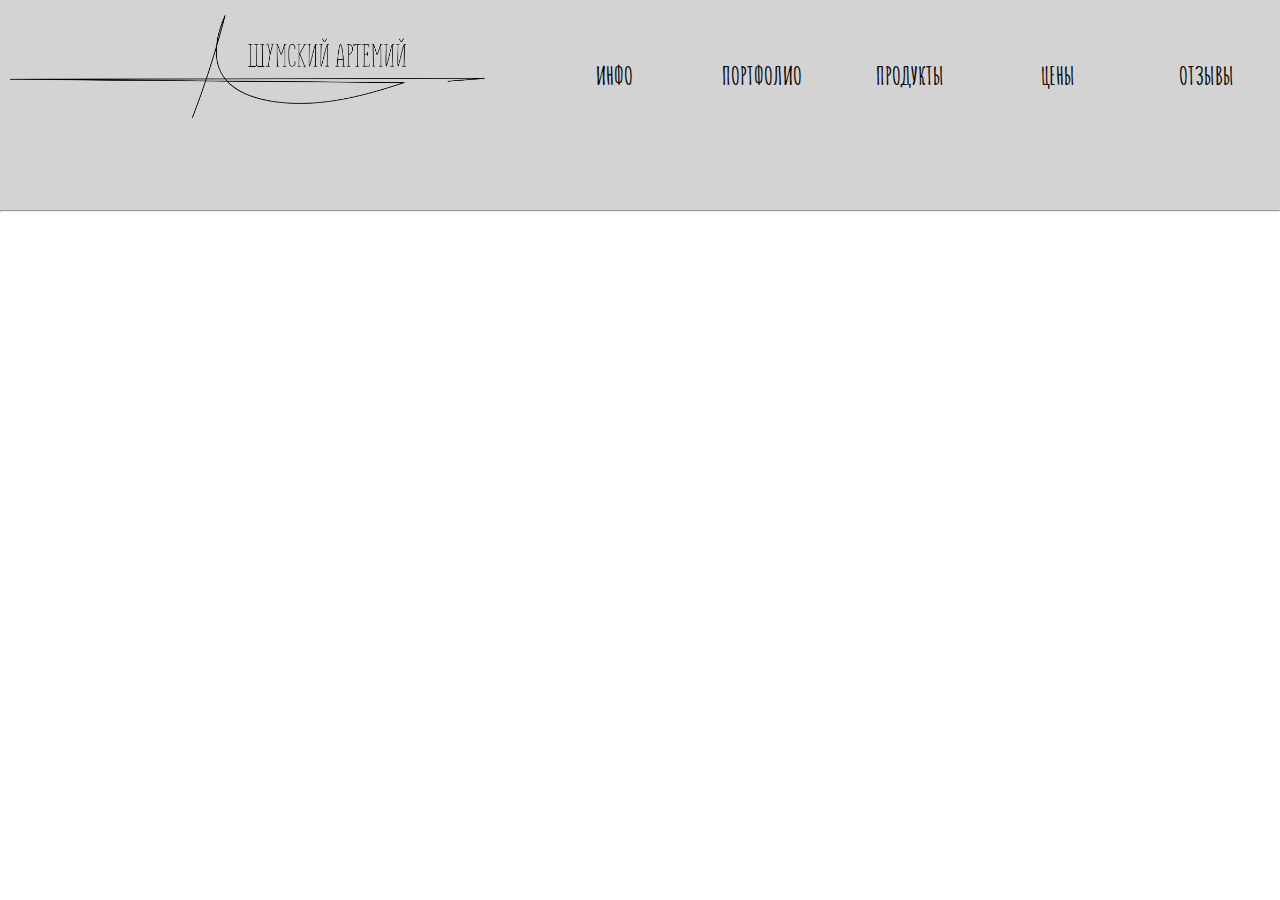
<file: index.html>
<!DOCTYPE html>
<html lang="ru">
    <head>
        <meta charset="UTF-8">
        <meta http-equiv="content-type" content="text/html; charset=UTF-8">
        <meta name="viewport" content="width=device-width, initial-scale=1.0">
        <link rel="stylesheet" href="style.css">
        <title>MAIN</title>
    </head>
    <body>
        <!-- ШАПКА (lightgray)-->

        <!-- <div class="SUS">LOX</div> <h1>It's me</h1> <div class="SAS">TI</div> <div
        class="SAS">EBANI</div> <div
        class="SI">SIIIIIIIIIIIIIIIIIIIIIIIIIIIIIIIIIIIIIIIIIIIIIIIIIIIIIIIIIIII</div>
        -->

        <section class="lightgray">
            <!-- <div class="name">Шумский Артемий</div> -->
            <img class="logo" src="img/my-naming-logo.png" alt="Logo">
            <header>
                <section class="lightgray-2">
                    <nav class="header">
                        <a href="pages/feedback.html">ОТЗЫВЫ</a>
                        <a href="pages/prices.html">ЦЕНЫ</a>
                        <a href="pages/products.html">ПРОДУКТЫ</a>
                        <a href="pages/portfolio.html">ПОРТФОЛИО</a>
                        <a href="pages/info.html">ИНФО</a>
                    </nav>
                </section>
            </header>
        </section>
        <div class="clear"></div>
        <hr>
        <!-- ШАПКА -->
        <!-- начало 1 секции -->
        <div class="container">
            <section class="white"></section>
            <!-- <p class="I-web">Я - веб-дизайнер. Готов создать дизайн макет и оформить
            сайт на любую тему</p> -->
        </div>
    </body>
</html>
</file>
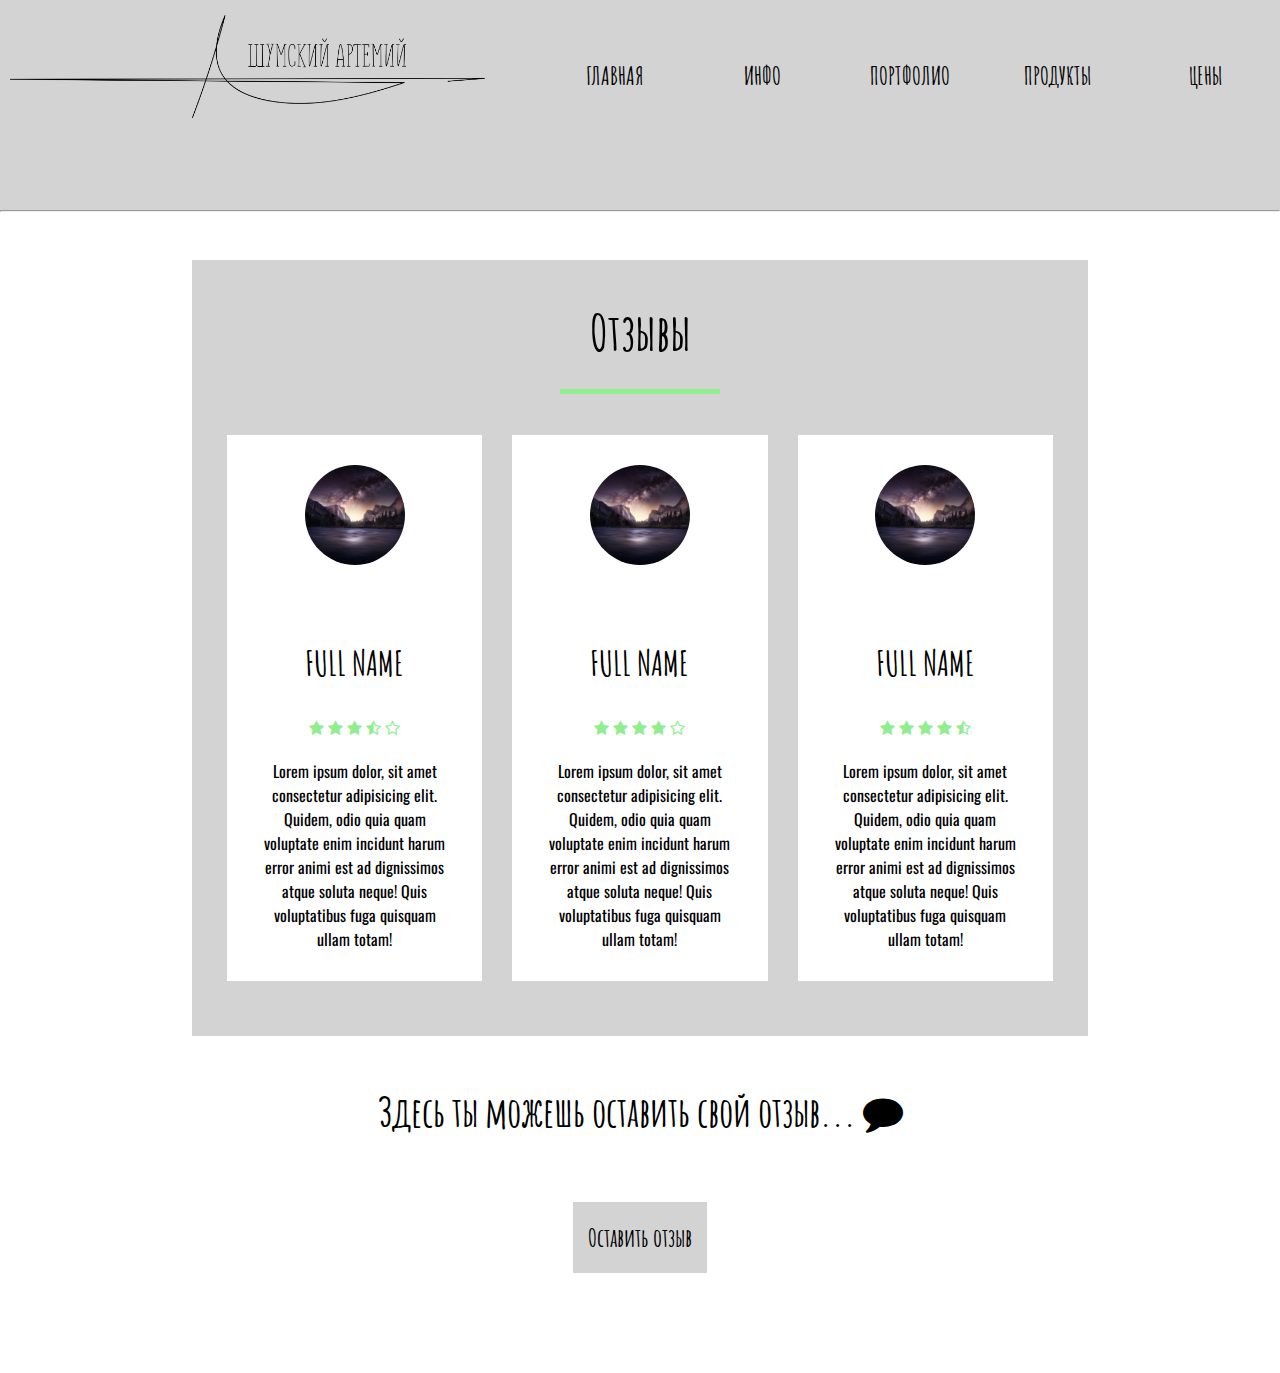
<file: pages/feedback.html>
<!DOCTYPE html>
<html lang="ru">
    <head>
        <meta charset="UTF-8">
        <meta name="viewport" content="width=device-width, initial-scale=1.0">
        <link rel="stylesheet" href="../font-awesome-4.7.0/css/font-awesome.min.css">
        <link rel="stylesheet" href="../style.css">
        <title>YOUR FEEDBACK</title>
    </head>
    <body>
        <!-- ШАПКА -->
        <section class="lightgray">
            <!-- <div class="name">Шумский Артемий</div> -->
            <img class="logo" src="../img/my-naming-logo.png" alt="Logo">
            <header>
                <section class="lightgray-2">
                    <nav class="header">
                        <!-- <a href="feedback.html">ОТЗЫВЫ</a> -->
                        <a href="prices.html">ЦЕНЫ</a>
                        <a href="products.html">ПРОДУКТЫ</a>
                        <a href="portfolio.html">ПОРТФОЛИО</a>
                        <a href="info.html">ИНФО</a>
                        <a href="../index.html">ГЛАВНАЯ</a>
                    </nav>
                </section>
            </header>
        </section>
        <div class="clear"></div>
        <hr>
        <!-- ШАПКА -->
        <div class="botton-up botton-up_hide"></div>
        <div class="container">

            <br><br>

            <!-- <i class="fa fa-star" aria-hidden="true"></i> <i class="fa fa-star"
            aria-hidden="true"></i> <i class="fa fa-star" aria-hidden="true"></i> <i
            class="fa fa-star-half-o" aria-hidden="true"></i> <i class="fa fa-star-o"
            aria-hidden="true"></i> -->

            <div class="people-feedbacks">
                <div class="inner">
                    <div class="some-feedbacks">Отзывы</div>
                    <div class="feedback-border"></div>
                    <div class="row">
                        <div class="col">
                            <div class="testimonial">
                                <img width="100px" height="100px" src="../img/spase-mountains.jpg" alt="">
                                <div class="name">Full Name</div>
                                <div class="stars">
                                    <i class="fa fa-star" aria-hidden="true"></i>
                                    <i class="fa fa-star" aria-hidden="true"></i>
                                    <i class="fa fa-star" aria-hidden="true"></i>
                                    <i class="fa fa-star-half-o" aria-hidden="true"></i>
                                    <i class="fa fa-star-o" aria-hidden="true"></i>
                                </div>
                                <p>Lorem ipsum dolor, sit amet consectetur adipisicing elit. Quidem, odio quia
                                    quam voluptate enim incidunt harum error animi est ad dignissimos atque soluta
                                    neque! Quis voluptatibus fuga quisquam ullam totam!</p>
                            </div>
                        </div>

                        <div class="col">
                            <div class="testimonial">
                                <img width="100px" height="100px" src="../img/spase-mountains.jpg" alt="">
                                <div class="name">Full Name</div>
                                <div class="stars">
                                    <i class="fa fa-star" aria-hidden="true"></i>
                                    <i class="fa fa-star" aria-hidden="true"></i>
                                    <i class="fa fa-star" aria-hidden="true"></i>
                                    <i class="fa fa-star" aria-hidden="true"></i>
                                    <i class="fa fa-star-o" aria-hidden="true"></i>
                                </div>
                                <p>Lorem ipsum dolor, sit amet consectetur adipisicing elit. Quidem, odio quia
                                    quam voluptate enim incidunt harum error animi est ad dignissimos atque soluta
                                    neque! Quis voluptatibus fuga quisquam ullam totam!</p>
                            </div>
                        </div>

                        <div class="col">
                            <div class="testimonial">
                                <img width="100px" height="100px" src="../img/spase-mountains.jpg" alt="">
                                <div class="name">Full Name</div>
                                <div class="stars">
                                    <i class="fa fa-star" aria-hidden="true"></i>
                                    <i class="fa fa-star" aria-hidden="true"></i>
                                    <i class="fa fa-star" aria-hidden="true"></i>
                                    <i class="fa fa-star" aria-hidden="true"></i>
                                    <i class="fa fa-star-half-o" aria-hidden="true"></i>
                                </div>
                                <p>Lorem ipsum dolor, sit amet consectetur adipisicing elit. Quidem, odio quia
                                    quam voluptate enim incidunt harum error animi est ad dignissimos atque soluta
                                    neque! Quis voluptatibus fuga quisquam ullam totam!</p>
                            </div>
                        </div>

                    </div>
                </div>
            </div>

            <div class="center">
                <div class="about-feedbacks">Здесь ты можешь оставить свой отзыв...
                    <i class="fa fa-comment" aria-hidden="true"></i>
                </div>
                <div class="ur-feedback">
                    <a href="">Оставить отзыв</a>
                </div>
            </div>

        </div>
    </body>
</html>
</file>
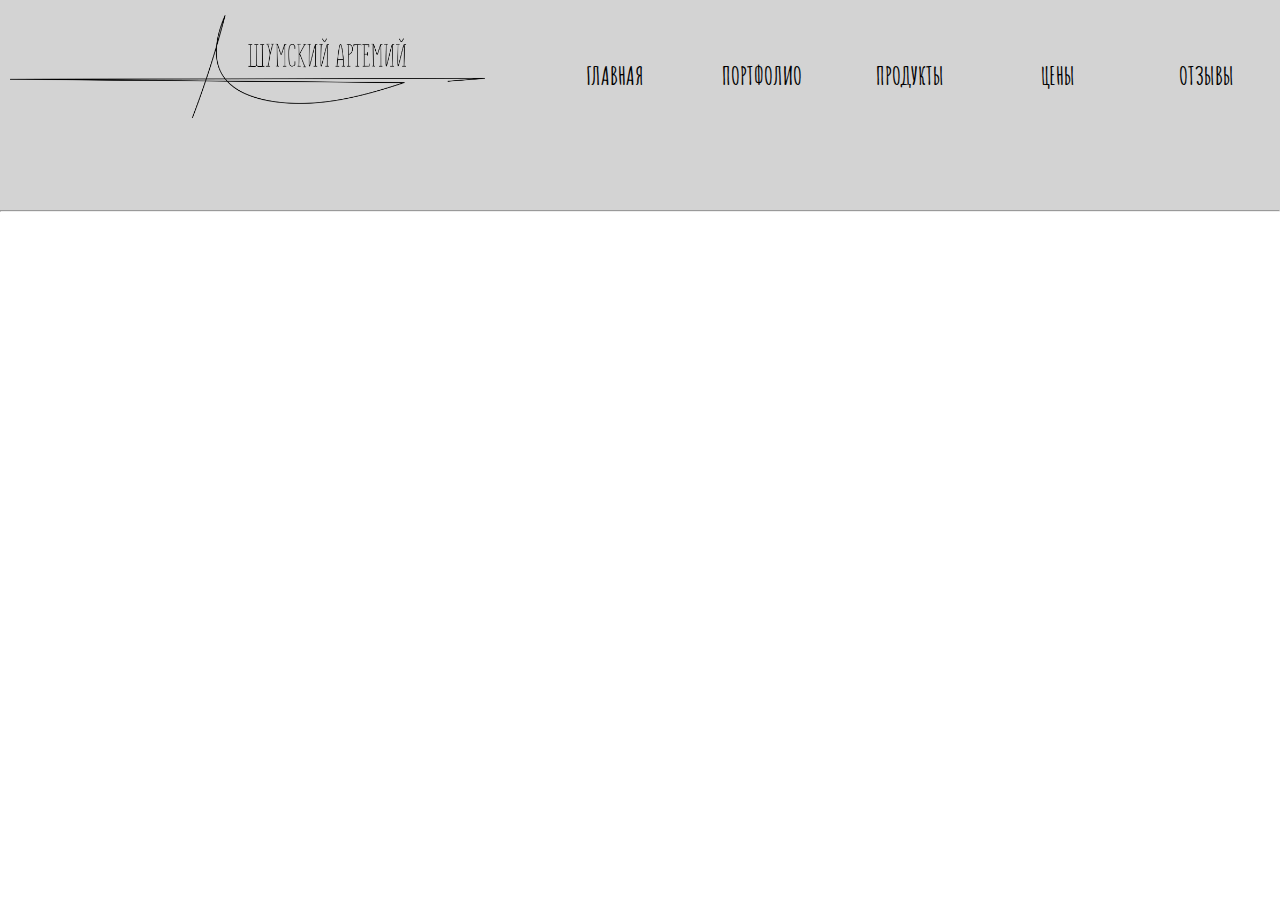
<file: pages/info.html>
<!DOCTYPE html>
<html lang="ru">
    <head>
        <meta charset="UTF-8">
        <meta http-equiv="content-type" content="text/html; charset=UTF-8">
        <meta name="viewport" content="width=device-width, initial-scale=1.0">
        <link rel="stylesheet" href="../style.css">
        <title>INFO</title>
    </head>
    <body>
        <!-- ШАПКА -->
        <section class="lightgray">
            <!-- <div class="name">Шумский Артемий</div> -->
            <img class="logo" src="../img/my-naming-logo.png" alt="Logo">
            <header>
                <section class="lightgray-2">
                    <nav class="header">
                        <a href="feedback.html">ОТЗЫВЫ</a>
                        <a href="prices.html">ЦЕНЫ</a>
                        <a href="products.html">ПРОДУКТЫ</a>
                        <a href="portfolio.html">ПОРТФОЛИО</a>
                        <!-- <a href="info.html">ИНФО</a> -->
                        <a href="../index.html">ГЛАВНАЯ</a>
                    </nav>
                </section>
            </header>
        </section>
        <div class="clear"></div>
        <hr>
        <!-- ШАПКА -->

    </body>
</html>
</file>
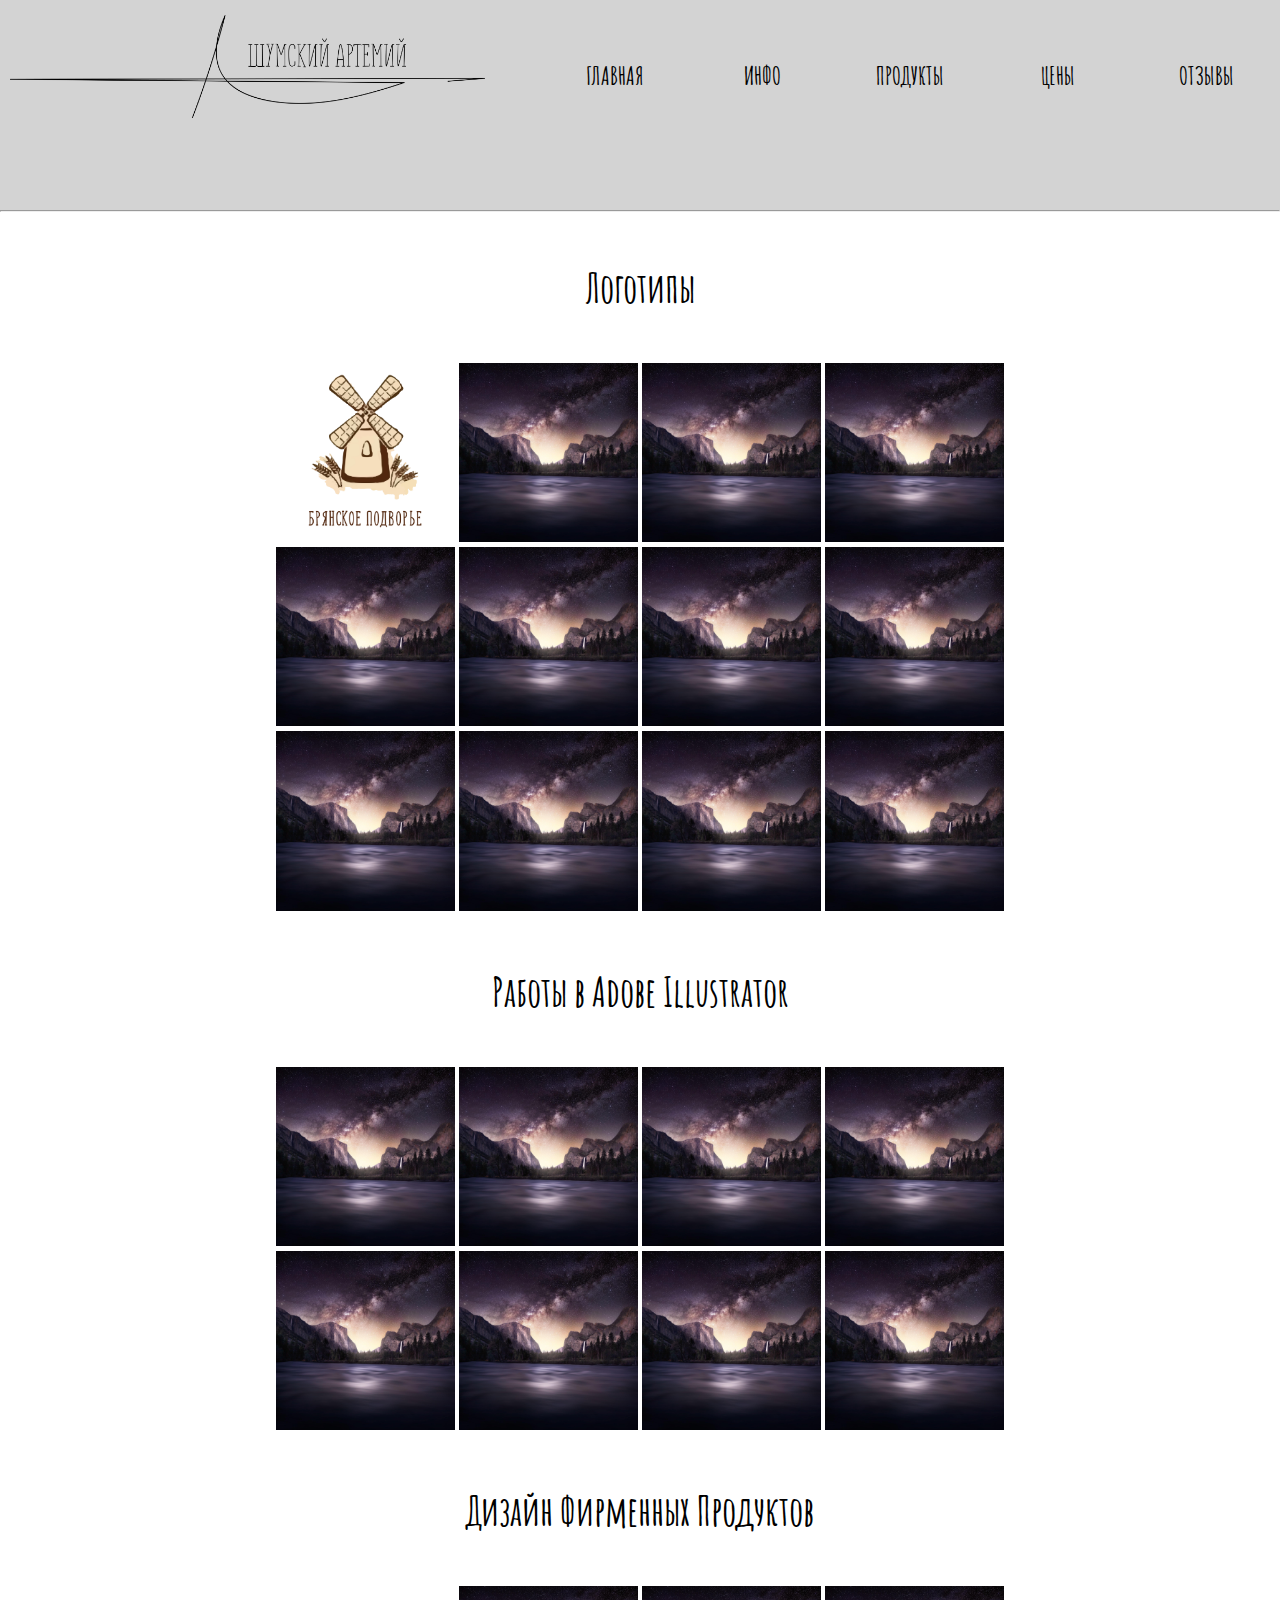
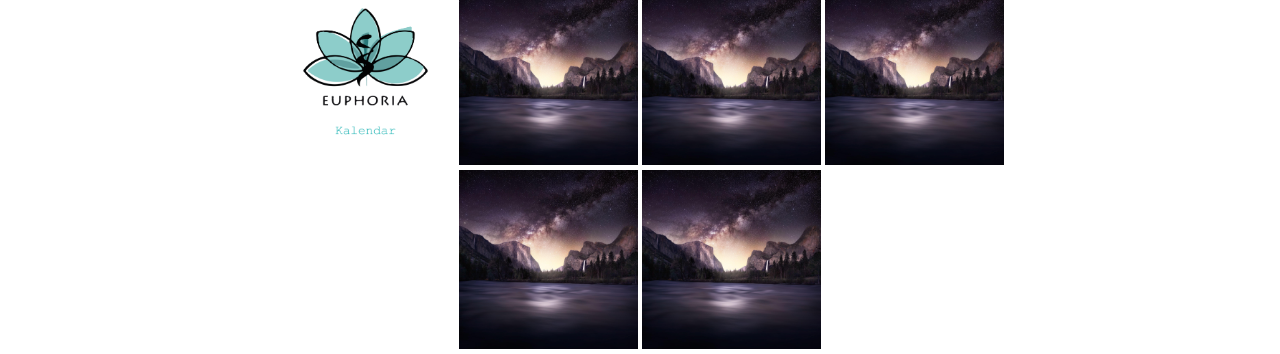
<file: pages/portfolio.html>
<!DOCTYPE html>
<html lang="ru">
    <head>
        <meta charset="UTF-8">
        <meta http-equiv="content-type" content="text/html; charset=UTF-8">
        <meta name="viewport" content="width=device-width, initial-scale=1.0">
        <link rel="stylesheet" href="../style.css">
        <title>MY PORTFOLIO</title>
    </head>
    <body>
        <!-- ШАПКА -->
        <section class="lightgray">
            <!-- <div class="name">Шумский Артемий</div> -->
            <img class="logo" src="../img/my-naming-logo.png" alt="Logo">
            <header>
                <section class="lightgray-2">
                    <nav class="header">
                        <a href="feedback.html">ОТЗЫВЫ</a>
                        <a href="prices.html">ЦЕНЫ</a>
                        <a href="products.html">ПРОДУКТЫ</a>
                        <!-- <a href="portfolio.html">ПОРТФОЛИО</a> -->
                        <a href="info.html">ИНФО</a>
                        <a href="../index.html">ГЛАВНАЯ</a>
                    </nav>
                </section>
            </header>
        </section>
        <div class="clear"></div>
        <hr>
        <!-- ШАПКА -->
        <div class="container">
            <div class="say-portfolio-logos">Логотипы</div>
            <div class="portfolio portfolio-logos">
                <img src="../img/Portfolio/logo-brjanskoe-podvorie-whitesquare.png" alt="">
                <img src="../img/spase-mountains.jpg" alt="">
                <img src="../img/spase-mountains.jpg" alt="">
                <img src="../img/spase-mountains.jpg" alt="">
                <img src="../img/spase-mountains.jpg" alt="">
                <img src="../img/spase-mountains.jpg" alt="">
                <img src="../img/spase-mountains.jpg" alt="">
                <img src="../img/spase-mountains.jpg" alt="">
                <img src="../img/spase-mountains.jpg" alt="">
                <img src="../img/spase-mountains.jpg" alt="">
                <img src="../img/spase-mountains.jpg" alt="">
                <img src="../img/spase-mountains.jpg" alt="">
            </div>
            <div class="say-portfolio-AIworks">Работы в Adobe Illustrator</div>
            <div class="portfolio portfolio-AIworks">
                <img src="../img/spase-mountains.jpg" alt="">
                <img src="../img/spase-mountains.jpg" alt="">
                <img src="../img/spase-mountains.jpg" alt="">
                <img src="../img/spase-mountains.jpg" alt="">
                <img src="../img/spase-mountains.jpg" alt="">
                <img src="../img/spase-mountains.jpg" alt="">
                <img src="../img/spase-mountains.jpg" alt="">
                <img src="../img/spase-mountains.jpg" alt="">
            </div>
            <div class="say-portfolio-kalendars">Дизайн Фирменных Продуктов</div>
            <div class="portfolio portfolio-kalendars">
                <img src="../img/Portfolio/euphoria-kalendar-logo.png" alt="">
                <img src="../img/spase-mountains.jpg" alt="">
                <img src="../img/spase-mountains.jpg" alt="">
                <img src="../img/spase-mountains.jpg" alt="">
                <img src="../img/spase-mountains.jpg" alt="">
                <img src="../img/spase-mountains.jpg" alt="">
            </div>

            <!-- <div class="works"> <img src="../img/Portfolio/NOW-square.png" alt=""> <img
            src="../img/Portfolio/visitka-square.png" alt=""> <img
            src="../img/Portfolio/euphoria_kalendar.png" alt=""> <img
            src="../img/Portfolio/eco-logo-square.png" alt=""> <img
            src="../img/Portfolio/my-naming-logo-square.png" alt=""> <img
            src="../img/Portfolio/logo-brjanskoe-podvorie-square.png" alt=""> </div> -->

        </div>
    </body>
</html>
</file>
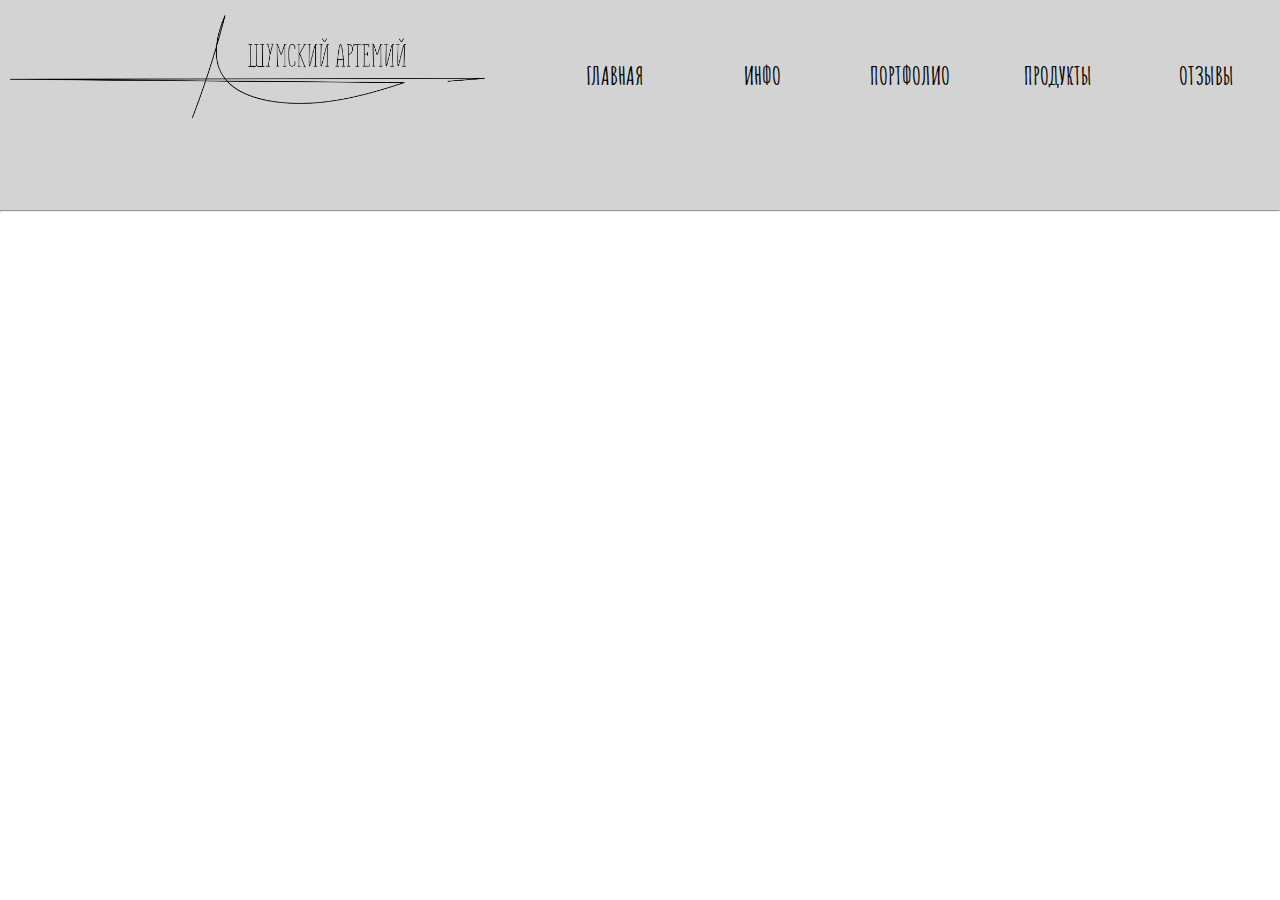
<file: pages/prices.html>
<!DOCTYPE html>
<html lang="ru">
    <head>
        <meta charset="UTF-8">
        <meta http-equiv="content-type" content="text/html; charset=UTF-8">
        <meta name="viewport" content="width=device-width, initial-scale=1.0">
        <link rel="stylesheet" href="../style.css">
        <title>MY PRICES</title>
    </head>
    <body>
        <!-- ШАПКА -->
        <section class="lightgray">
            <!-- <div class="name">Шумский Артемий</div> -->
            <img class="logo" src="../img/my-naming-logo.png" alt="Logo">
            <header>
                <section class="lightgray-2">
                    <nav class="header">
                        <a href="feedback.html">ОТЗЫВЫ</a>
                        <!-- <a href="prices.html">ЦЕНЫ</a> -->
                        <a href="products.html">ПРОДУКТЫ</a>
                        <a href="portfolio.html">ПОРТФОЛИО</a>
                        <a href="info.html">ИНФО</a>
                        <a href="../index.html">ГЛАВНАЯ</a>
                    </nav>
                </section>
            </header>
        </section>
        <div class="clear"></div>
        <hr>
        <!-- ШАПКА -->
    </body>
</html>
</file>
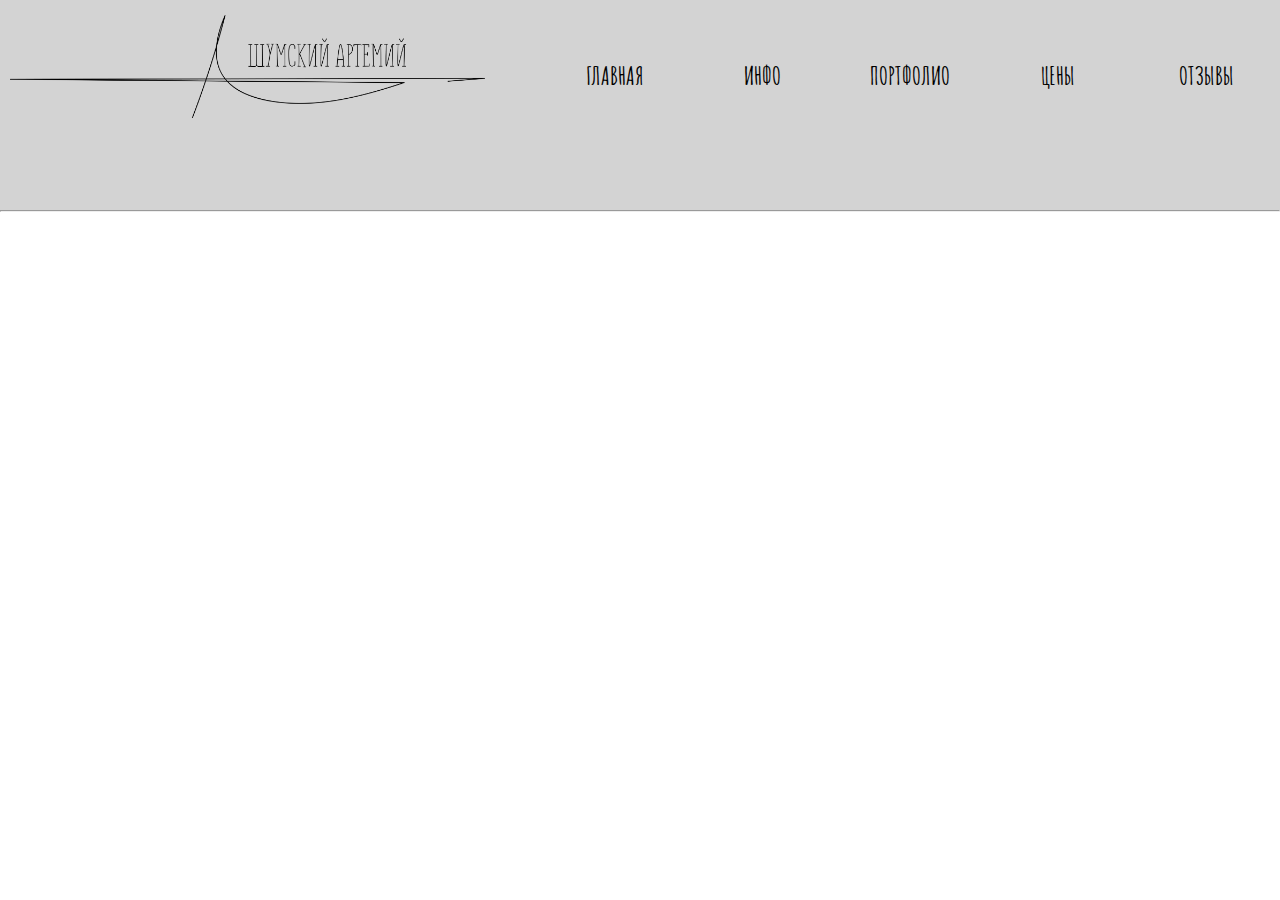
<file: pages/products.html>
<!DOCTYPE html>
<html lang="ru">
    <head>
        <meta charset="UTF-8">
        <meta http-equiv="content-type" content="text/html; charset=UTF-8">
        <meta name="viewport" content="width=device-width, initial-scale=1.0">
        <link rel="stylesheet" href="../style.css">
        <title>MY PRODUCTS</title>
    </head>
    <body>
        <!-- ШАПКА -->
        <section class="lightgray">
            <!-- <div class="name">Шумский Артемий</div> -->
            <img class="logo" src="../img/my-naming-logo.png" alt="Logo">
            <header>
                <section class="lightgray-2">
                    <nav class="header">
                        <a href="feedback.html">ОТЗЫВЫ</a>
                        <a href="prices.html">ЦЕНЫ</a>
                        <!-- <a href="products.html">ПРОДУКТЫ</a> -->
                        <a href="portfolio.html">ПОРТФОЛИО</a>
                        <a href="info.html">ИНФО</a>
                        <a href="../index.html">ГЛАВНАЯ</a>
                    </nav>
                </section>
            </header>
        </section>
        <div class="clear"></div>
        <hr>
        <!-- ШАПКА -->
    </body>
</html>
</file>
<file: style.css>
/* h1 {
    display: inline;
    margin: 0 auto;
    background-color: aqua
}

.SUS {
    color: red;
    background: #000;
    border-radius: 5px;
    float: left;
    text-align: center;
    padding: 50px;
    margin: 50px 10px 25px 0;
    direction: rtl;
    text-decoration: overline;
    font-size: larger;
    font-family: 'Gill Sans', 'Gill Sans MT', 'Trebuchet MS', sans-serif;
    
}

.SUS:hover {
    color: black;
    background: pink;
    border-radius: 0px;
    float: left;
    text-align: center;
    padding: 50px;
    margin: 50px 10px 25px 0;
    direction: inherit;
    text-decoration: solid;
    text-decoration: underline;
    font-size: large;
    font-family: 'Times New Roman', Times, serif;
    transform: matrix(50);
    transition: 1s;
}

/* 2-ая пошла */

/*.SAS {
    color: red;
    background: #000;
    border-radius: 5px;
    float: left;
    text-align: center;
    padding: 50px;
    margin: 50px 10px 25px 0;
    direction: rtl;
    text-decoration: overline;
    font-size: larger;
    font-family: 'Gill Sans', 'Gill Sans MT', 'Trebuchet MS', sans-serif;
    
}

.SAS:hover {
    color: black;
    background: pink;
    border-radius: 0px;
    float: left;
    text-align: center;
    padding: 50px;
    margin: 50px 10px 25px 0;
    direction: inherit;
    text-decoration: solid;
    text-decoration: underline;
    font-size: large;
    font-family: 'Times New Roman', Times, serif;
    transform: matrix(50);
    transition: 1s;
}

/* 3-я пошла */

/*.SES {
    color: red;
    background: #000;
    border-radius: 5px;
    float: left;
    text-align: center;
    padding: 50px;
    margin: 50px 0 25px 0;
    direction: rtl;
    text-decoration: overline;
    font-size: larger;
    font-family: 'Gill Sans', 'Gill Sans MT', 'Trebuchet MS', sans-serif;
    
}

.SES:hover {
    color: black;
    background: pink;
    border-radius: 0px;
    float: left;
    text-align: center;
    padding: 50px;
    margin: 50px 0 25px 0;
    direction: inherit;
    text-decoration: solid;
    text-decoration: underline;
    font-size: large;
    font-family: 'Times New Roman', Times, serif;
    transform: matrix(50);
    transition: 1s;
}

.SI {
    color: white;
    background-color: white;
    margin: 100px 20px;
    font-size: 75px;
}

.SI:hover {
    color: black;
    background-color: red;
} */

/* НАЧАЛО */ /* НАЧАЛО */  /* НАЧАЛО */ /* НАЧАЛО */ /* НАЧАЛО */





@import url('https://fonts.googleapis.com/css2?family=Oswald:wght@300;400&display=swap');
@import url('https://fonts.googleapis.com/css2?family=Amatic+SC:wght@400;700&family=Bellota:wght@300;400&family=Comfortaa:wght@300;400;500&family=Oswald:wght@200;300;400;500&display=swap');

* {
    padding: 0; margin: 0;
}

body {
    font-family: 'Oswald';
}

nav {
    width: 100%;
    background-color: white;
    border-bottom: 2px;
    border-radius: 5px;
}

.header a {
    float: right;
    font-family: 'Amatic SC';
    font-style: normal;
    font-weight: 700;
    font-display: swap;
    src: url(https://fonts.gstatic.com/s/amaticsc/v24/TUZyzwprpvBS1izr_vOEDuSfQZQ.woff2) format('woff2');
    unicode-range: U+0301, U+0400-045F, U+0490-0491, U+04B0-04B1, U+2116;
    font-size: 30px;
    color: black;
    text-decoration: none;
    width: 10%;
    padding: 10px 10px;
    text-align: center;
    margin-top: 70px;
}

.header a:hover {
    background-color: rgb(145, 145, 145);
    color: white;
    border-radius: 5px;
    transition: 0.5s;
}

/* .I-web {
    font-size: 18px;
    float: left;
} */

/* .name {
    display: inline;
    color: black;
    background-color: white;
    font-size: 50px;
    font-family: 'Amatic SC';
    font-style: normal;
    font-weight: 1000;
    font-display: swap;
    src: url(https://fonts.gstatic.com/s/amaticsc/v24/TUZyzwprpvBS1izr_vOEDuSfQZQ.woff2) format('woff2');
    unicode-range: U+0301, U+0400-045F, U+0490-0491, U+04B0-04B1, U+2116;
    margin-left: 20%;
} */

.logo {
    width: 756.7914px;
    height: 163.4783px;
    float: left;
    margin: 15px 0 10px 10px;
}

.lightgray {
    background-color: lightgray;
    width: 100%;
    min-height: 190px;
}

.clear {
    clear: both;
}

.white {
    width: 100%;
    height: auto;
    min-height: 190px;
}

.container {
    width: 70%;
    /* text-align: center; */
    margin: 0 auto;
}

.works img {
    width: 400px;
    height: 400px;
}

.say-portfolio-logos {
    padding: 50px 0 50px 0;
    text-align: center;
    font-size: 40px;
    font-family: 'Amatic SC';
    font-weight: 900;
}

.say-portfolio-AIworks {
    padding: 50px 0 50px 0;
    text-align: center;
    font-size: 40px;
    font-family: 'Amatic SC';
    font-weight: 900;
}

.say-portfolio-kalendars {
    padding: 50px 0 50px 0;
    text-align: center;
    font-size: 40px;
    font-family: 'Amatic SC';
    font-weight: 900;
}

.portfolio-logos img {
    width: 25%;
    height: auto;
}

.portfolio-logos img {
    width: 25%;
    height: auto;
}

.portfolio img {
    width: 20%;
    transition: 1.25s;
}

.portfolio img:hover {
    transform: scale(1.1);
    transition: 1s;
}

.portfolio {
    text-align: center;
}

.about-feedbacks {
    font-family: 'Amatic SC';
    font-weight: 900;
    font-size: 40px;
    padding: 50px 0;
}

.ur-feedback {
    font-family: 'Amatic SC';
    font-weight: 900;
    font-size: 25px;
    margin: 15px 0 100px 0;
    padding: 20px 15px;
    background-color: lightgray;
    color: black;
    display: inline-block;
    transition: 1s;
}

.ur-feedback:hover {
    background-color: lightblue;
    color: rgb(100, 100, 100);
    transition: 0.7s;
}

.ur-feedback a {
    text-decoration: none;
    color: black;
}

.center {
    text-align: center;
    margin: 0 auto;
}

.name {
    padding: 50px 0 10px 0;
    font-size: 35px;
    font-family: 'Amatic SC';
    font-weight: 900;
    text-transform: uppercase;
    margin: 20px 0;
}

.stars {
    color: lightgreen;
    margin-bottom: 20px;

}

.people-feedbacks {
    transition: 1.5s;
    padding: 40px 0;
    background-color: lightgray;
    color: black;
    text-align: center;
}

.inner {
    max-width: 1200px;
    margin: auto;
    overflow: hidden;
    padding: 0 20px;
}

.feedback-border {
    width: 160px;
    height: 5px;
    background-color: lightgreen;
    margin: 26px auto;
}

.row {
    display: flex;
    flex-wrap: wrap;
    justify-content: center;
}

.col {
    flex: 33.33%;
    max-width: 33.33%;
    box-sizing: border-box;
    padding: 15px;
}

.testimonial {
    background: #fff;
    padding: 30px;
}

.testimonial img {
    transition: 1s;
    width: 100px;
    height: 100px;
    border-radius: 50%;
}

.testimonial img:hover {
    transition: 1s;
    transform: scale(1.25);
}

.some-feedbacks {
    font-size: 50px;
    font-family: 'Amatic SC';
    font-weight: 700;

}

.bottonn-up {
    position: fixed;
    background-color: #673ab7;
    right: 20px;
    bottom: 0;
    border-top-left-radius: 8px;
    border-top-right-radius: 8px;
    cursor: pointer;
    display: flex;
    width: 60px;
    height: 50px;
  }
  
  .btn-up_hide {
    display: none;
  }
























/* АДАПТАЦИЯ */                                     /* АДАПТАЦИЯ */                                     /* АДАПТАЦИЯ */
/* 11111 */
@media screen and (max-width: 1713px) {

    .lightgray {
        height: 270px;
    }

}


/* 22222 */
@media screen and (max-width: 1366px) {
.logo{
    width: 475.0074px;
    height: 102.6087px;
    }


.lightgray {
    height: 210px;
}

.header a {
    margin-top: 50px;
    font-size: 25px;
}

}


/* 33333 */
@media screen and (max-width: 1024px) {
.logo {
    width: 290px;
    height: 62.6443px;
 }

.header a {
    margin-top: 35px;
    font-size: 30px;
}

.lightgray {
    min-height: 180px;
}

.col {
    flex: 100%;
    max-width: 80%;
}

}


/* 44444 */
@media screen and (max-width: 768px) {
    .logo {
        width: 756.7914px;
        height: 163.4783px;
        float: right;
    }

    .header a {
        margin-top: 25px;
        font-size: 30px;
        padding: 15px 0;
        width: 19%;
        float: left;
    }
    .lightgray-2  {
        width: 100%;
        height: 120px;
        padding: 0;
        background-color: lightgray;
        float: left;
        text-align: center;
    }

    .lightgray-2 a  {
        width: 20%;
    }

    .lightgray {
        min-height: 210px;
    }

    .portfolio {
        font-size: 30px;
    }

    .portfolio img {
        width: 30%;
    }

    .col {
        flex: 100%;
        max-width: 100%;
    }
}

/* АДАПТАЦИЯ */                                     /* АДАПТАЦИЯ */                                     /* АДАПТАЦИЯ */
</file>
